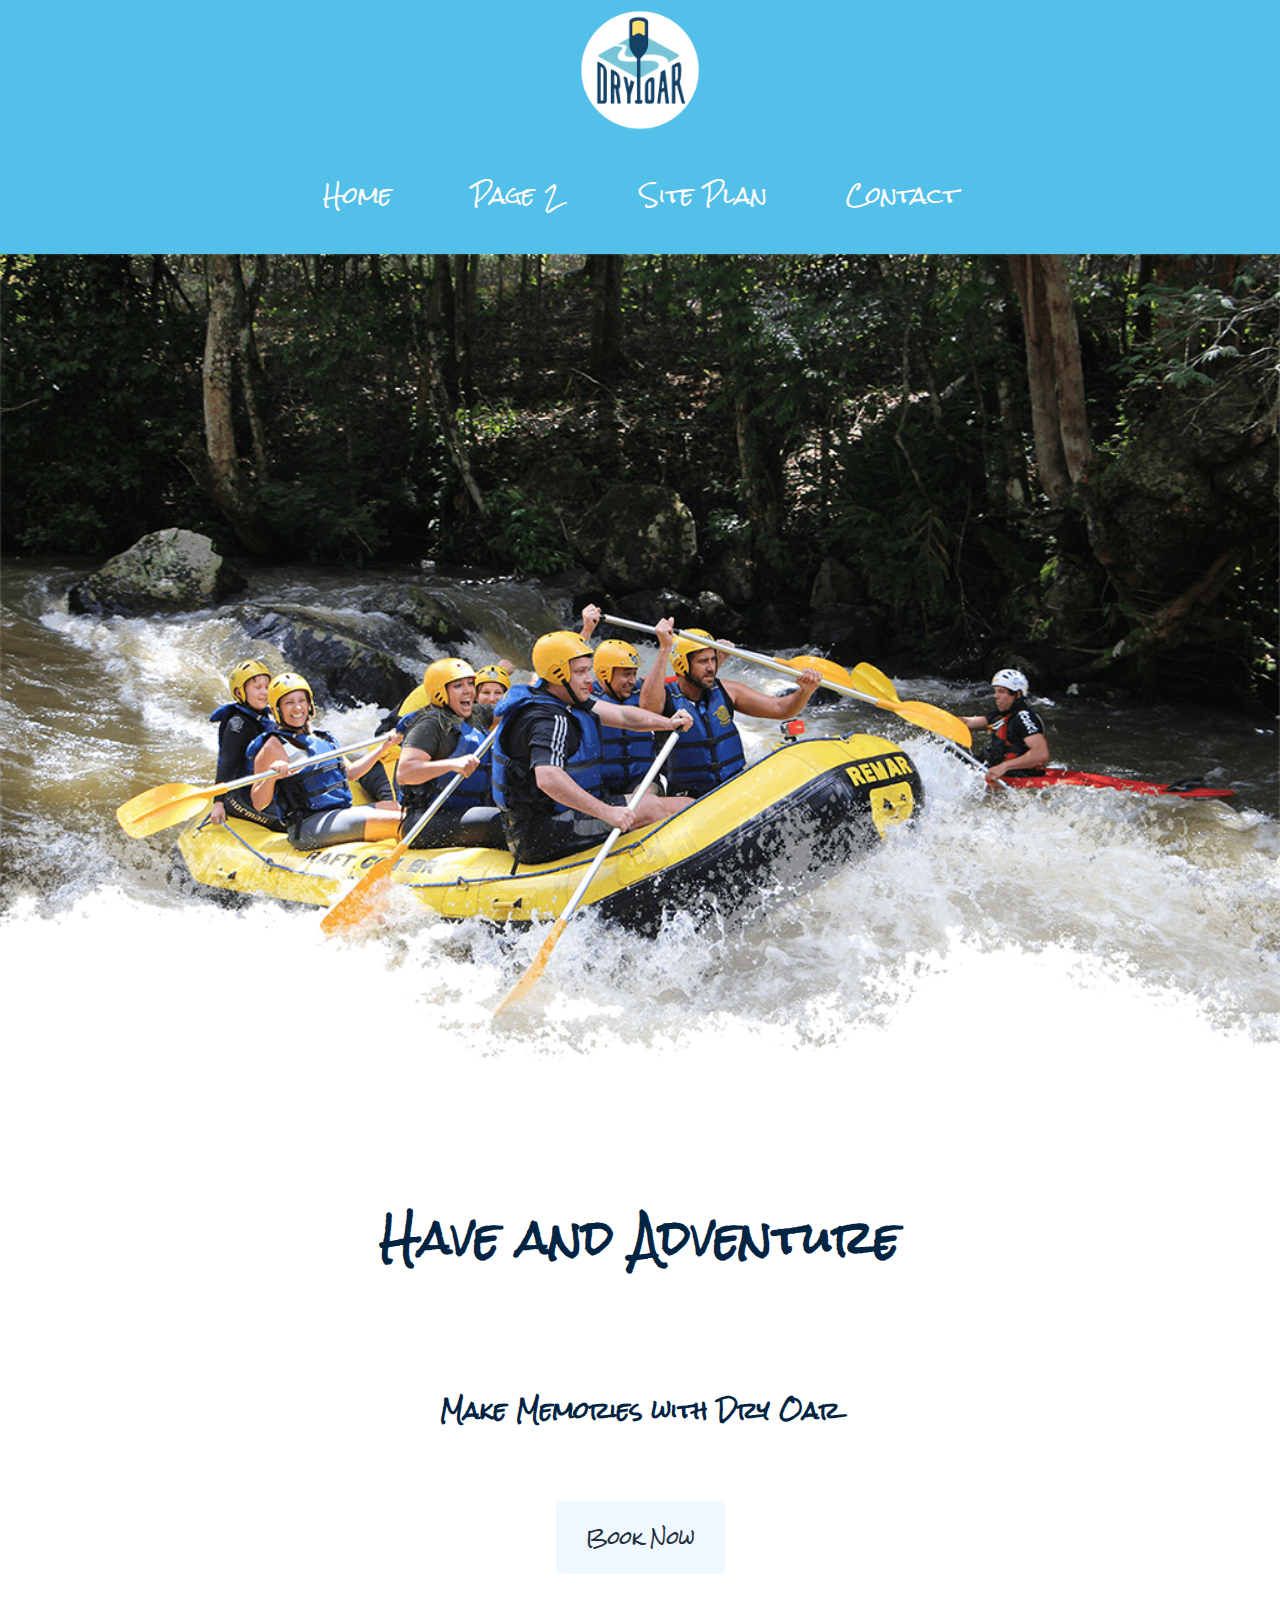
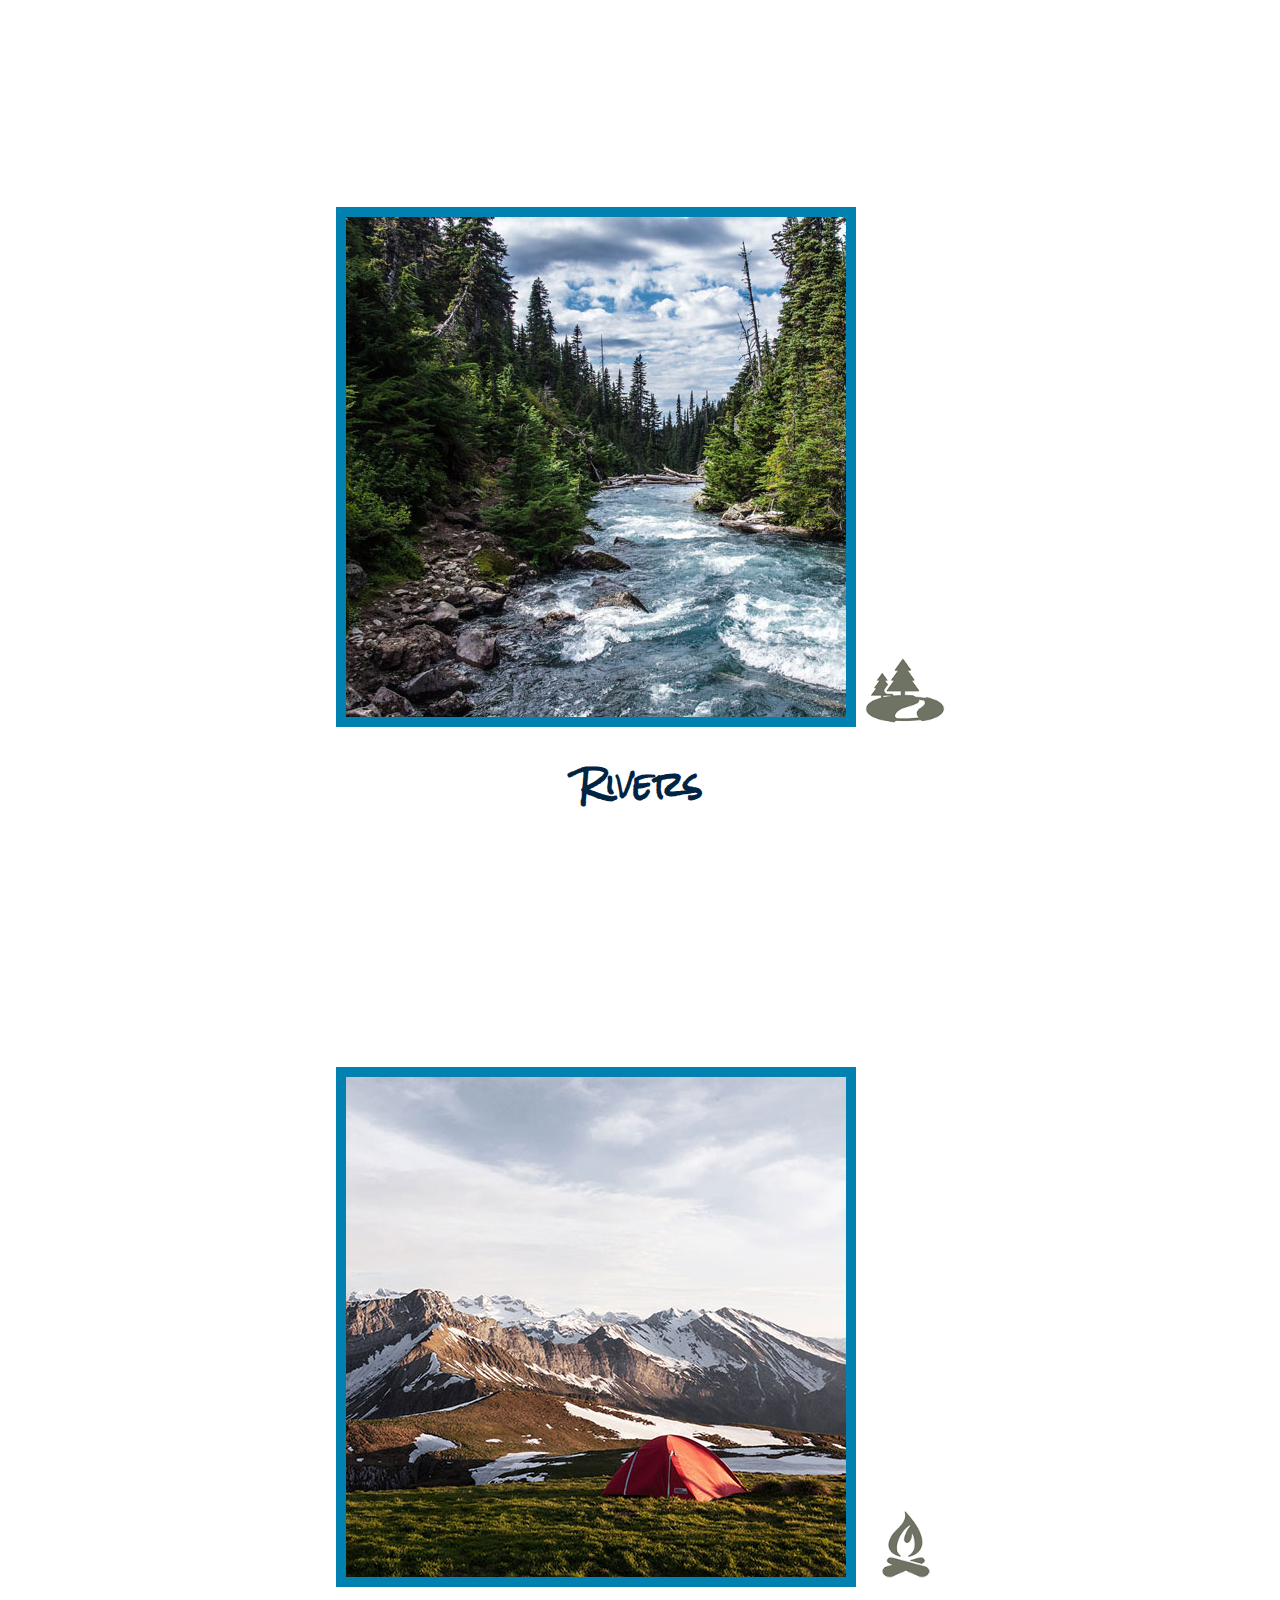
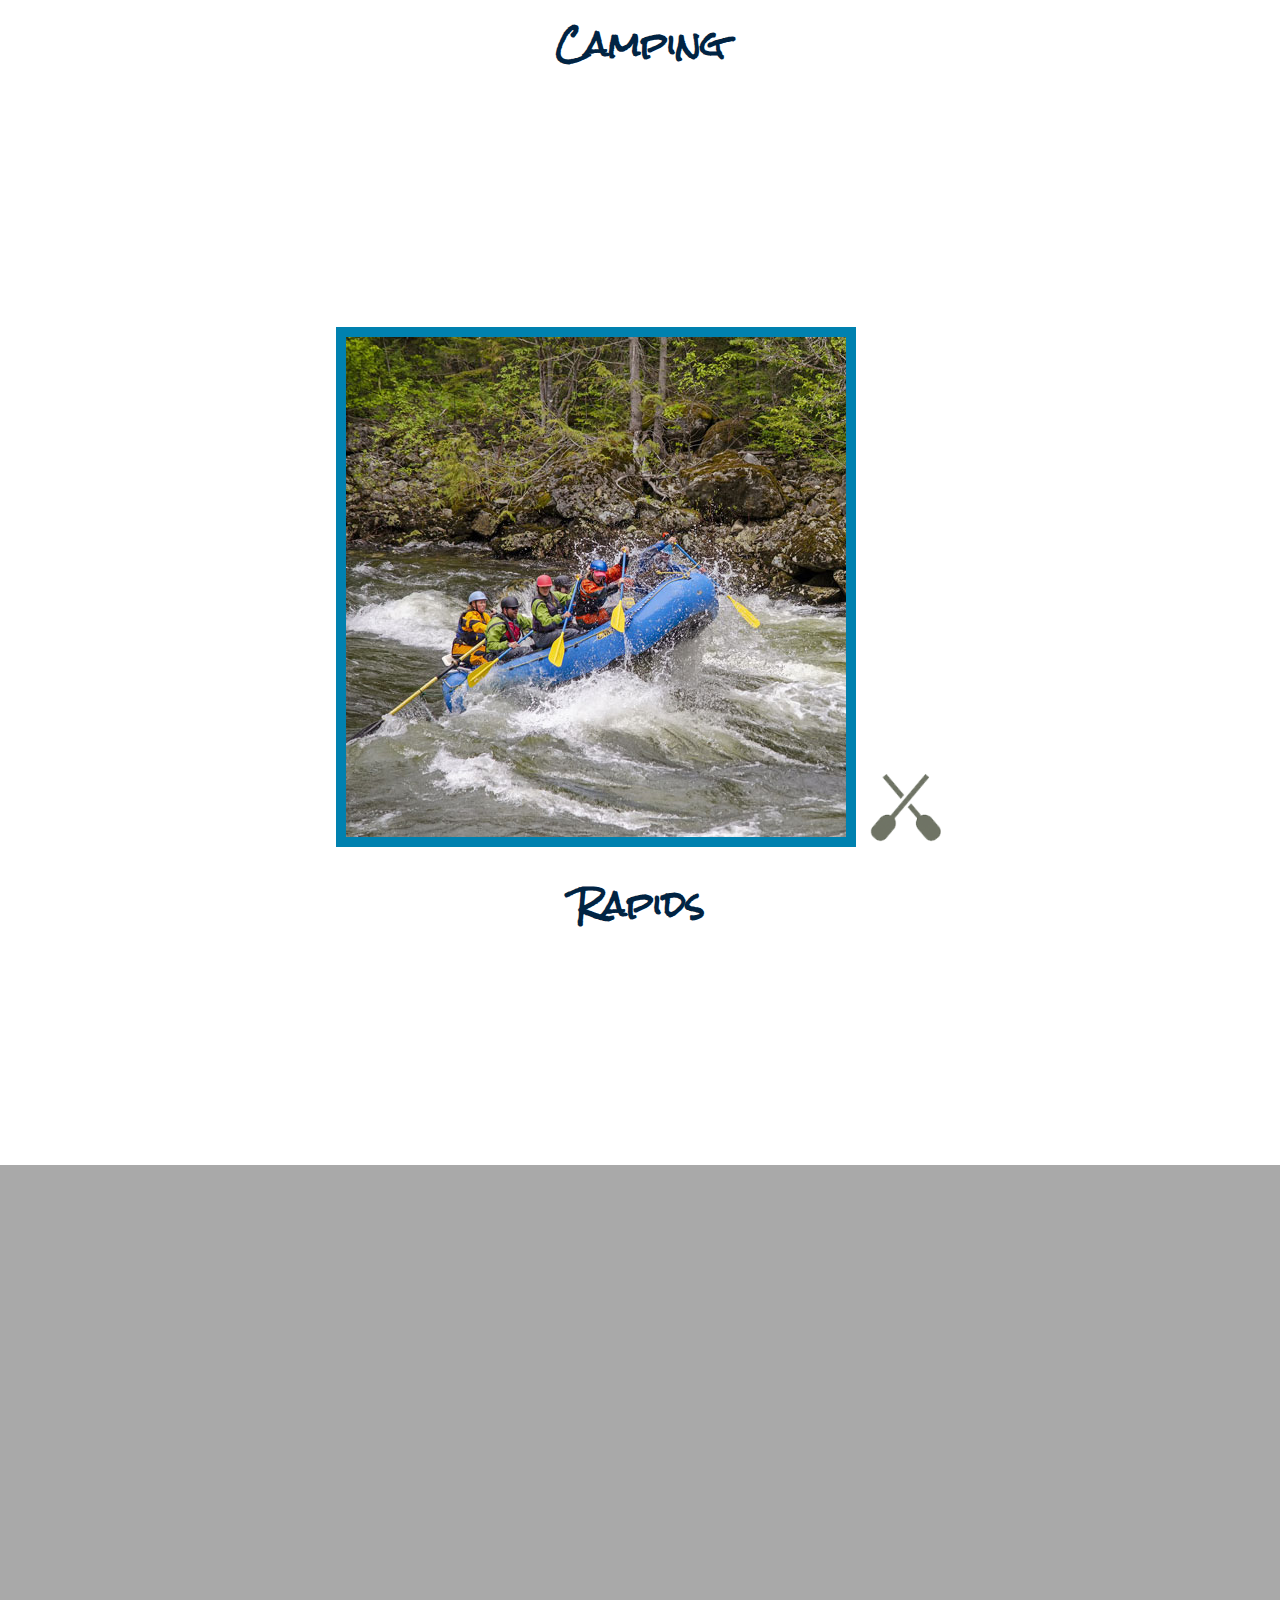
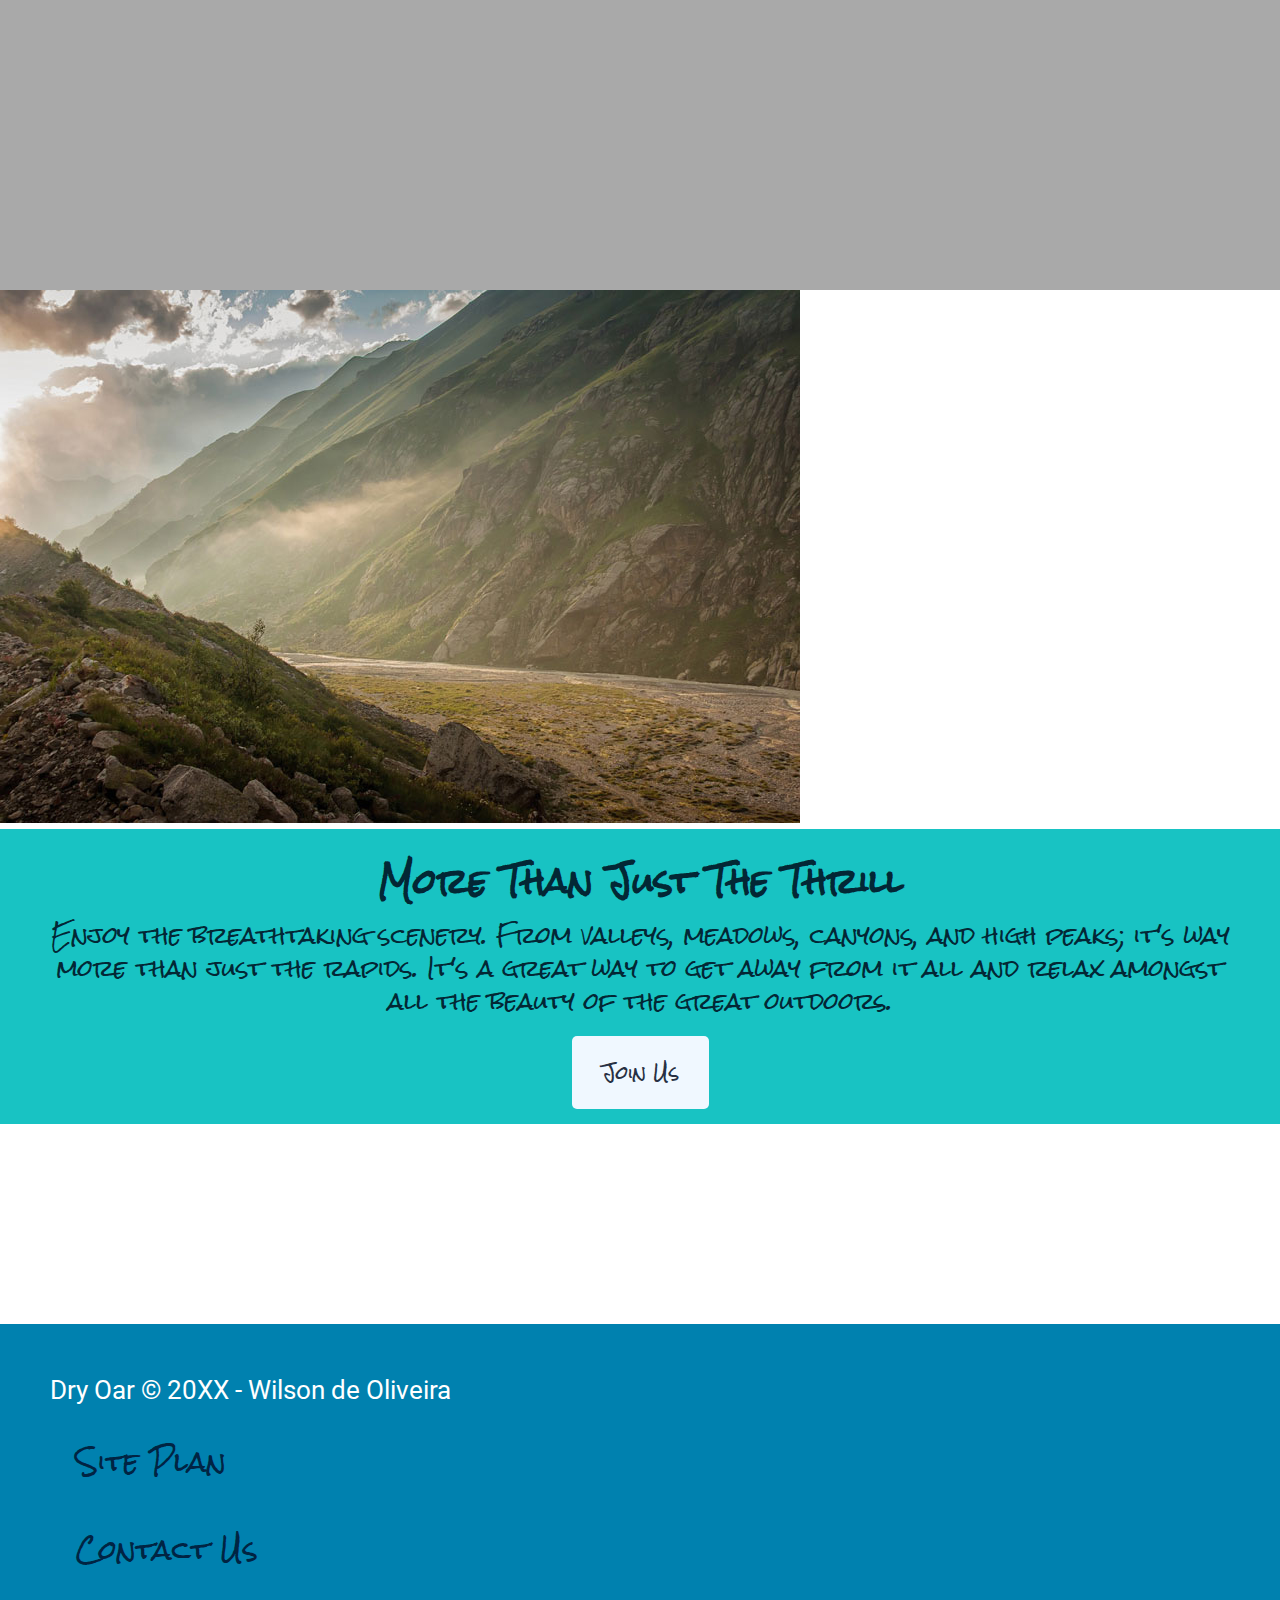
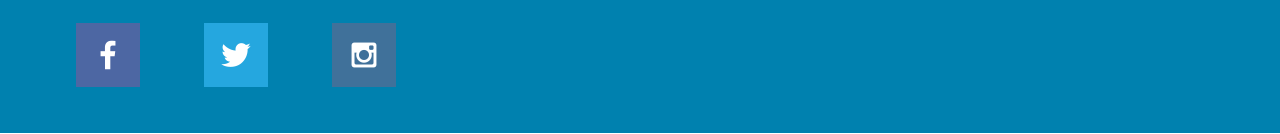
<file: wwr/index.html>
<!DOCTYPE html>
<html lang="en">
<head>
    <meta charset="UTF-8">
    <link rel="stylesheet" href="styles/style.css">
    <meta http-equiv="X-UA-Compatible" content="IE=edge">
    <meta name="viewport" content="width=device-width, initial-scale=1.0">
    <title>Whitewater Rafting Vacations | Dry Oar Boating | Home</title>
</head>
<body>
    <div id="content">
        <header>
            <a id="logo_link" href="index.html">
                <img class="logo" src="images/logo.png" alt="Dry Oar Logo">
            </a>
            <nav>
                <a href="index.html">Home</a>
                <a href="#">Page 2</a>
                <a href="site-plan-rafting.html">Site Plan</a>
                <a href="contactus.html">Contact</a>
            </nav>
        </header>
    </div>   
        <div id="hero">
            <div id="hero-box">
                <img id="hero-img" src="images/hero.png" alt="People enjoying rafting">
        </div>
        <section id="hero-msg">
            <h1>Have and Adventure</h1>
            <h4>Make Memories with Dry Oar</h4>
            <div class="button-box">
                <a class="book" href="contactus.html">Book Now</a>
            </div>
        </section>
            <main class="home-grid">
                <section class="rivers-card">
                    <img class="card-img" src="images/rivers.jpeg" alt="river in forest">
                    <img class="icon" src="images/river_icon.png" alt="river icon">
                    <h2>Rivers</h2>
                </section>
                <section class="camping-card">
                    <img class="card-img" src="images/camping.jpeg" alt="tent in mountains">
                    <img class="icon" src="images/fire_icon.png" alt="fire icon">
                    <h2>Camping</h2>
                </section>
                <section class="rapids-card">
                    <img class="card-img" src="images/rapids.jpeg" alt="rafting boat">
                    <img class="icon" src="images/oars.png" alt="oars icon">
                    <h2>Rapids</h2>
                </section>
                <div id="background"></div>
                <img class="mountains" src="images/mountains.jpeg" alt="Misty mountains">
                <section class="msg">
                    <h2>More Than Just The Thrill</h2>
                    <p>Enjoy the breathtaking scenery. From valleys, meadows, canyons, and high peaks; it's way more than just the rapids. It's a great way to get away from it all and relax amongst all the beauty of the great outdoors. </p>
                    <a class='join' href="rivers.html">Join Us</a>
                </section>
            </main>
    <footer>
        <p>Dry Oar &copy; 20XX - Wilson de Oliveira</p>
        <p><a href="site-plan-rafting.html">Site Plan</a></p>
        <p><a href="contactus.html">Contact Us</a></p>
        <div class="social">
            <a href="https://facebook.com" target="_blank">
                <img src="images/facebook.png" alt="fb icon">
            </a>
            <a href="https://twitter.com" target="_blank">
                <img src="images/twitter.png" alt="twitter icon">
            </a>
            <a href="https://instagram.com" target="_blank">
                <img src="images/instagram.png" alt="instagram icon">
            </a>
        </div>
    </footer>
    </div>
</body>
</html>
</file>
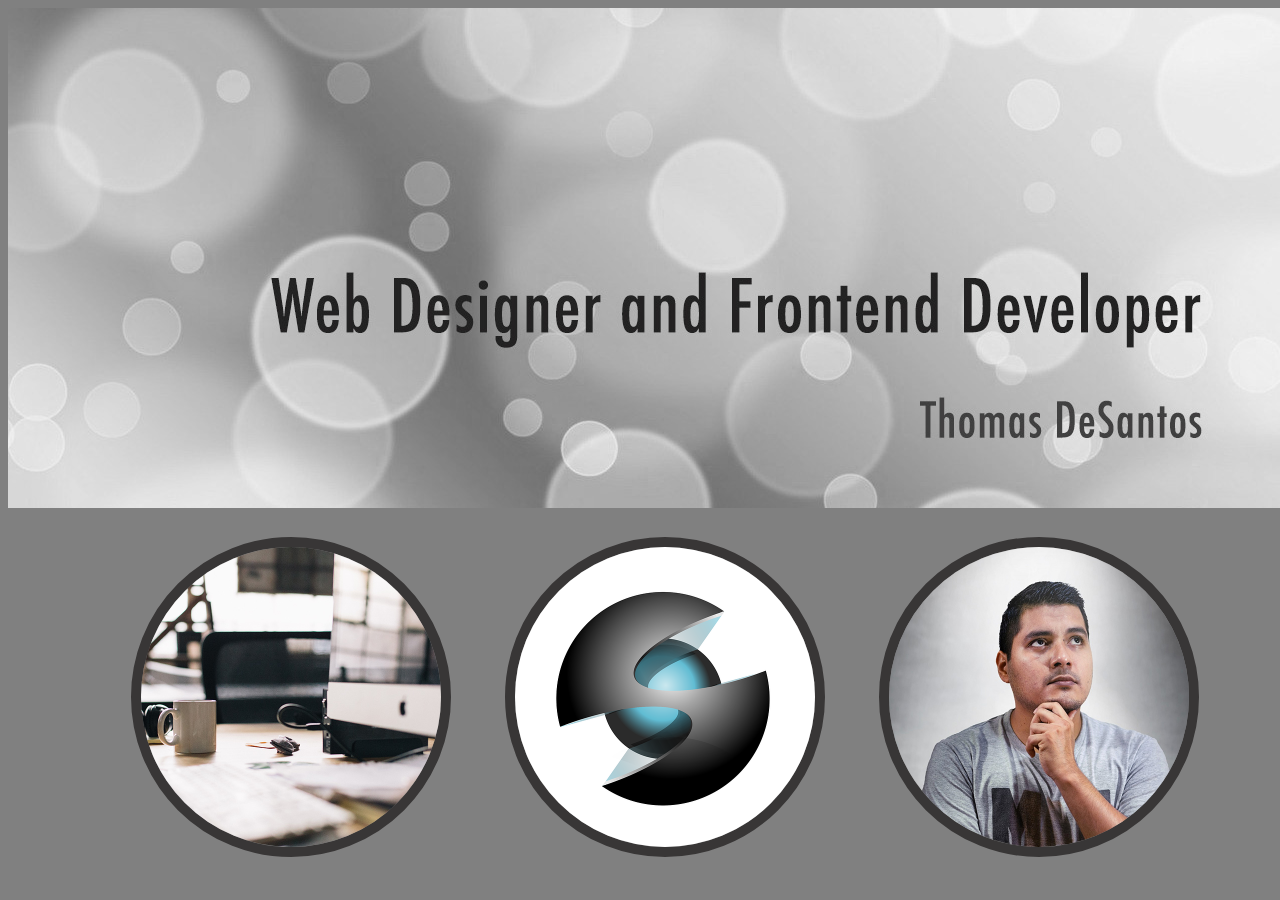
<file: WDD130-practice/w05-Activities/05-Challenge/index.html>
<!DOCTYPE html>
<html lang="en">
<head>
    <link rel="stylesheet" href="styles/styles.css" type="text/css"/>
    <title>W05 Challenge</title>
</head>
<body>
    <header> 
        <img src="images/w05_circles.jpeg">
    </header>
         
            <img class = "circle-image" src="images/w05_ice_image_desk.jpeg" height="300px">
            <img class = "circle-image" src="images/w05_ice_image_graphic.png" height="300px">
            <img class = "circle-image" src="images/w05_ice_image_person.jpeg" height="300px">
            
</body>
</html>
</file>
<file: wwr/styles/style.css>
/* if you are using any Google fonts change the font names below to your fonts. 
Any spaces in your font name should be replaced with a +. 
Fonts are separated by a & */
@import url('https://fonts.googleapis.com/css2?family=Roboto&display=swap');
@import url('https://fonts.googleapis.com/css2?family=Roboto&family=Rock+Salt&display=swap');
:root {
  /* change the values below to your colors from your palette */
  --primary-color: #0081AF   ;
  --secondary-color: #00ABE7 ;
  --accent1-color: #1CBF70;
  --accent2-color: #273043;

  /* change the values below to your chosen font(s) */
  --heading-font: "Rock Salt";
  --paragraph-font: Roboto, Helvetica, sans-serif;

  /* these colors below should be chosen from among your palette colors above */
  --headline-color-on-white: #273043;  /* headlines on a white background */ 
  --headline-color-on-color: white; /* headlines on a colored background */ 
  --paragraph-color-on-white: #0081AF; /* paragraph text on a white background */ 
  --paragraph-color-on-color: white; /* paragraph text on a colored background */ 
  --paragraph-background-color: #0081AF  ;
  --nav-link-color: white;
  --nav-background-color: #0081AF;
  --nav-hover-link-color: white;
  --nav-hover-background-color: #1CBF70;
}

#content {
    max-width: 1600px;
    margin: 0 auto;
    text-align: center;

}
nav, a, #hero-msg h1, #hero-msg h4,.button-box, main section {
    text-align: center;
    color: rgb(1, 36, 67);
    text-decoration:none;
    padding:1em;
    min-width: 120px;
    text-decoration: none;
    font-family: "Rock Salt";
}

#background {
    height: 725px;
}
body {
    background-color: white;
    font-size: 22px;
    margin: 0;
    padding: 0;
}
header {
    background-color:#52c0e8;
    padding: 10px;

}

.home-title {
    color: #273043;
    font-family: 'Rock Salt', 'Bradley Hand', sans-serif;
    font-size: 2em;
    margin-top: 10px;
}
nav a {
    text-decoration: none;
    color: #fcfbfb;
    text-align: center;
    padding: 35px;
}

nav a:hover {
    color:white;
    background-color: #0081AF;
    padding: 35px;
}
.book, .join {
    text-decoration: none;
    background-color: aliceblue;
    color: #273043;
    font-size: 18px;
    padding: 15px 30px;
    margin-top: 50px;
    border-radius: 5px;
}
.book:hover, .join:hover {
    background-color: aqua;
    color: #02171e;
}
#background {
    background-color: darkgrey;
    color: #0081AF;
}
.msg {
    background-color: rgb(24, 195, 195);
    color:#032735;
    line-height: 1.5em;
    padding: 35px;
}
.msg p {
    padding-bottom: 15px;
}

footer {
    background-color: #0081AF;
    color: white;
    font-size: 1.2em;
    text-decoration: none;
    font-family: "Roboto";
    padding: 25px 50px;
    margin-top: 200px;
}
footer p a:hover {
    text-decoration: underline;
}    
footer .social img {
    padding-top: 15px;
}
.logo {
    width: 120px;
}

#logo_link {
    padding-top: 5px;
}

#hero-img {
    width: 100%;
}

.icon {
    width: 80px;
    padding-top: 10px
}

h2 {
    margin: 0;
}
.rivers-card, .camping-card, .rapids-card {margin: 200px 0;
}
.card-img {
    border: 10px solid var(--nav-background-color);
}
main section img {
    box-sizing: border-box;
}
</file>
<file: WDD130-practice/w05-Activities/05-Challenge/styles/styles.css>
.circle-image {
  border-radius: 50%;
  border: 10px;
  border-style:solid;
  border-color: rgb(56, 54, 54);
  text-align: center;
  margin: 25px auto;
  margin-left: 50px;
}

body {
  color: gray;
  background-color: gray;
  text-align: center;
}
</file>
